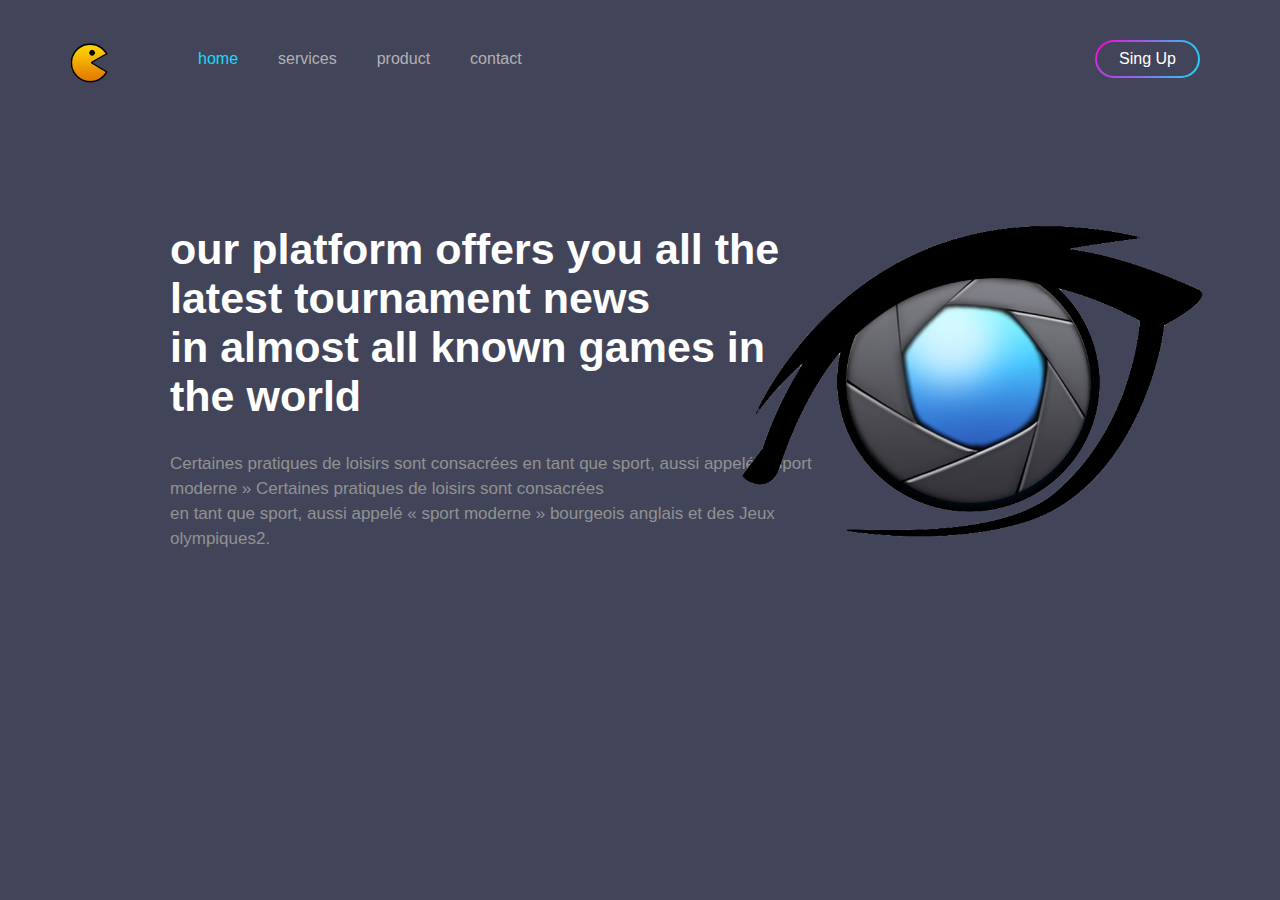
<file: 1 site/index.html>
<!DOCTYPE html>
<html lang="en">
<head>
    <meta charset="utf-8" />
    <meta name="viewport" content="width=devic-width,
    initial-scale=1.0"><title>test css</title>
    <link rel="stylesheet" href="style.css">
</head>
<body>
     <div class="container">
            <div class="menu">
                <ul>
                    <li class="logo"><img src="img/R.png"></li>
                    <li class="active">home</li>
                    <li>services</li>
                    <li>product</li>
                    <li>contact</li>
                    <li><a href="#" class="signup-btn" ><span> Sing Up</span>
                    </a></li>
                </ul>
            </div>
        </div>
        <div class="banner">
            <div class="app-text">
                <h1>our platform offers you all the latest tournament news<br> in almost all known games in the world</h1>
                <p>Certaines pratiques de loisirs sont consacrées en tant que sport, aussi appelé « sport moderne »
                    Certaines pratiques de loisirs sont consacrées<br> en tant que sport, aussi appelé « sport moderne »
                    bourgeois anglais et des Jeux olympiques2.                        
                </p>
        </div>
        <div class="app-picture">
            <img src="img/R (2).png">
        </div>


</body>



</html>
</file>
<file: 1 site/style.css>
body {
    background-color: #42455a;
}
*{
    margin: 0;
    padding: 0;
    font-family: sans-serif;
  

}

    

.container {
    width: 100%;
    height: 100%;
    background: #42455a;
}
.menu ul {
    display: inline-flex;
    margin: 50px;
}
.menu ul li{
    list-style: none ;
    margin: 0 20px;
    color: #b2b1b1;
    cursor: pointer;
}
.logo img{  
    width: 40px;
    margin-top: -7px ;
    margin-right: 48px;
}
.active{
    color: #19dafa !important;
}
.signup-btn {
    top: 40px;
    right: 80px;
    position: absolute;
    text-decoration: none;
    color: #fff;
    border: 2px solid transparent;
    border-radius: 20px;
    background-image: linear-gradient(#42455a,#42455a),radial-gradient(circle at top left,#fd00da,#19d7f8);
    background-origin: border-box;
    background-clip: content-box,border-box;
    
}
.signup-btn span {
    display: block;
    padding: 8px 22px;
}
.banner {
    width: 80%;
    height: 70%;
    top: 25%;
    left: 130px; 
    position: absolute;
    color: #fff;
}
.app-text {
    width: 50%;
    float: left;
}
.app-text h1 {
    font-size: 43px;
    width: 640px;
    position: relative;
    margin-left: 40px;
}
.app-text p{
    width: 650px;
    font-size: 17px;
    margin: 30px 0 30px 40px;
    line-height: 25px;
    color: #919191
}
.app-picture {
    width: 50%;
    float: right  ;
    
}
.app-picture img {
    width: 90%;
    position: relative;
    left: 100px; 
 }
</file>
